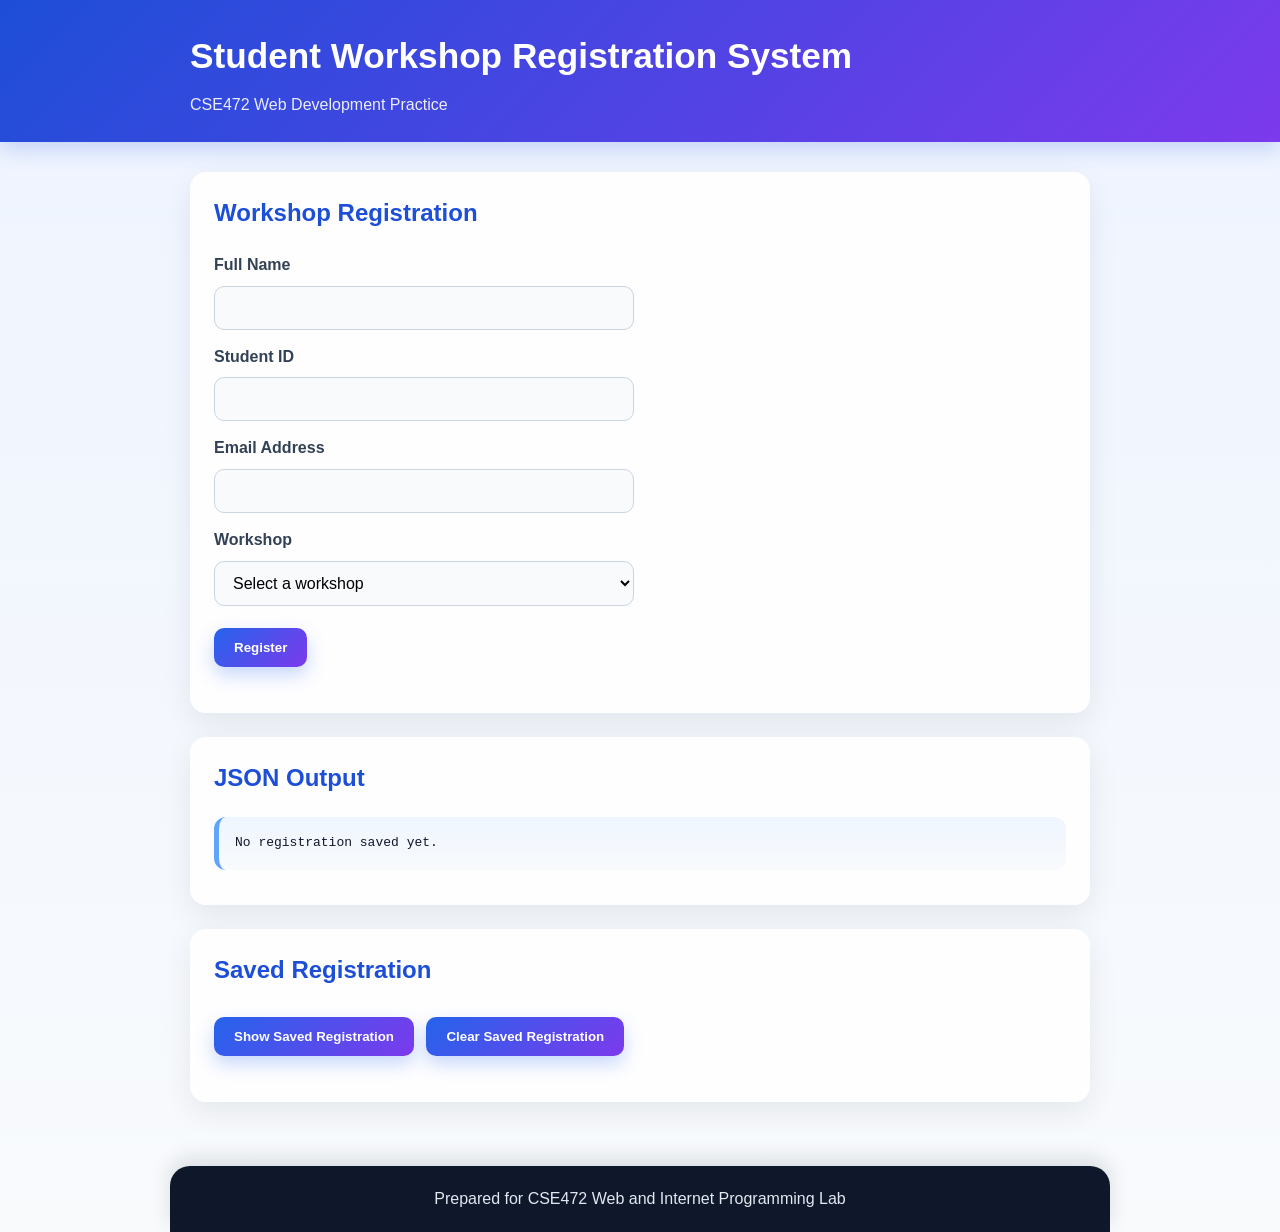
<file: labs/lab-03-forms-json/index.html>
<!doctype html>
<html lang="en">
  <head>
    <meta charset="UTF-8" />
    <meta name="viewport" content="width=device-width, initial-scale=1.0" />
    <title>Student Workshop Registration System</title>
    <link rel="stylesheet" href="css/style.css" />
  </head>
  <body>
    <header>
      <h1>Student Workshop Registration System</h1>
      <p>CSE472 Web Development Practice</p>
    </header>
    <main>
      <section>
        <h2>Workshop Registration</h2>
        <form id="registrationForm">
          <label for="studentName">Full Name</label>
          <input type="text" id="studentName" name="studentName" required />

          <label for="studentId">Student ID</label>
          <input type="text" id="studentId" name="studentId" required />

          <label for="studentEmail">Email Address</label>
          <input type="email" id="studentEmail" name="studentEmail" required />

          <label for="workshop">Workshop</label>
          <select id="workshop" name="workshop" required>
            <option value="">Select a workshop</option>
            <option value="HTML Basics">HTML Basics</option>
            <option value="CSS Basics">CSS Basics</option>
            <option value="JavaScript Basics">JavaScript Basics</option>
          </select>

          <button type="button" onclick="submitRegistration()">Register</button>
          <p id="formMessage"></p>
        </form>
      </section>
      <section>
        <h2>JSON Output</h2>
        <pre id="jsonOutput">No registration saved yet.</pre>
      </section>
      <section>
        <h2>Saved Registration</h2>
        <button type="button" onclick="showSavedRegistration()">
          Show Saved Registration
        </button>
        <button type="button" onclick="clearRegistration()">
          Clear Saved Registration
        </button>
        <p id="savedMessage"></p>
      </section>
    </main>
    <footer><p>Prepared for CSE472 Web and Internet Programming Lab</p></footer>
    <script src="js/script.js"></script>
  </body>
</html>
</file>
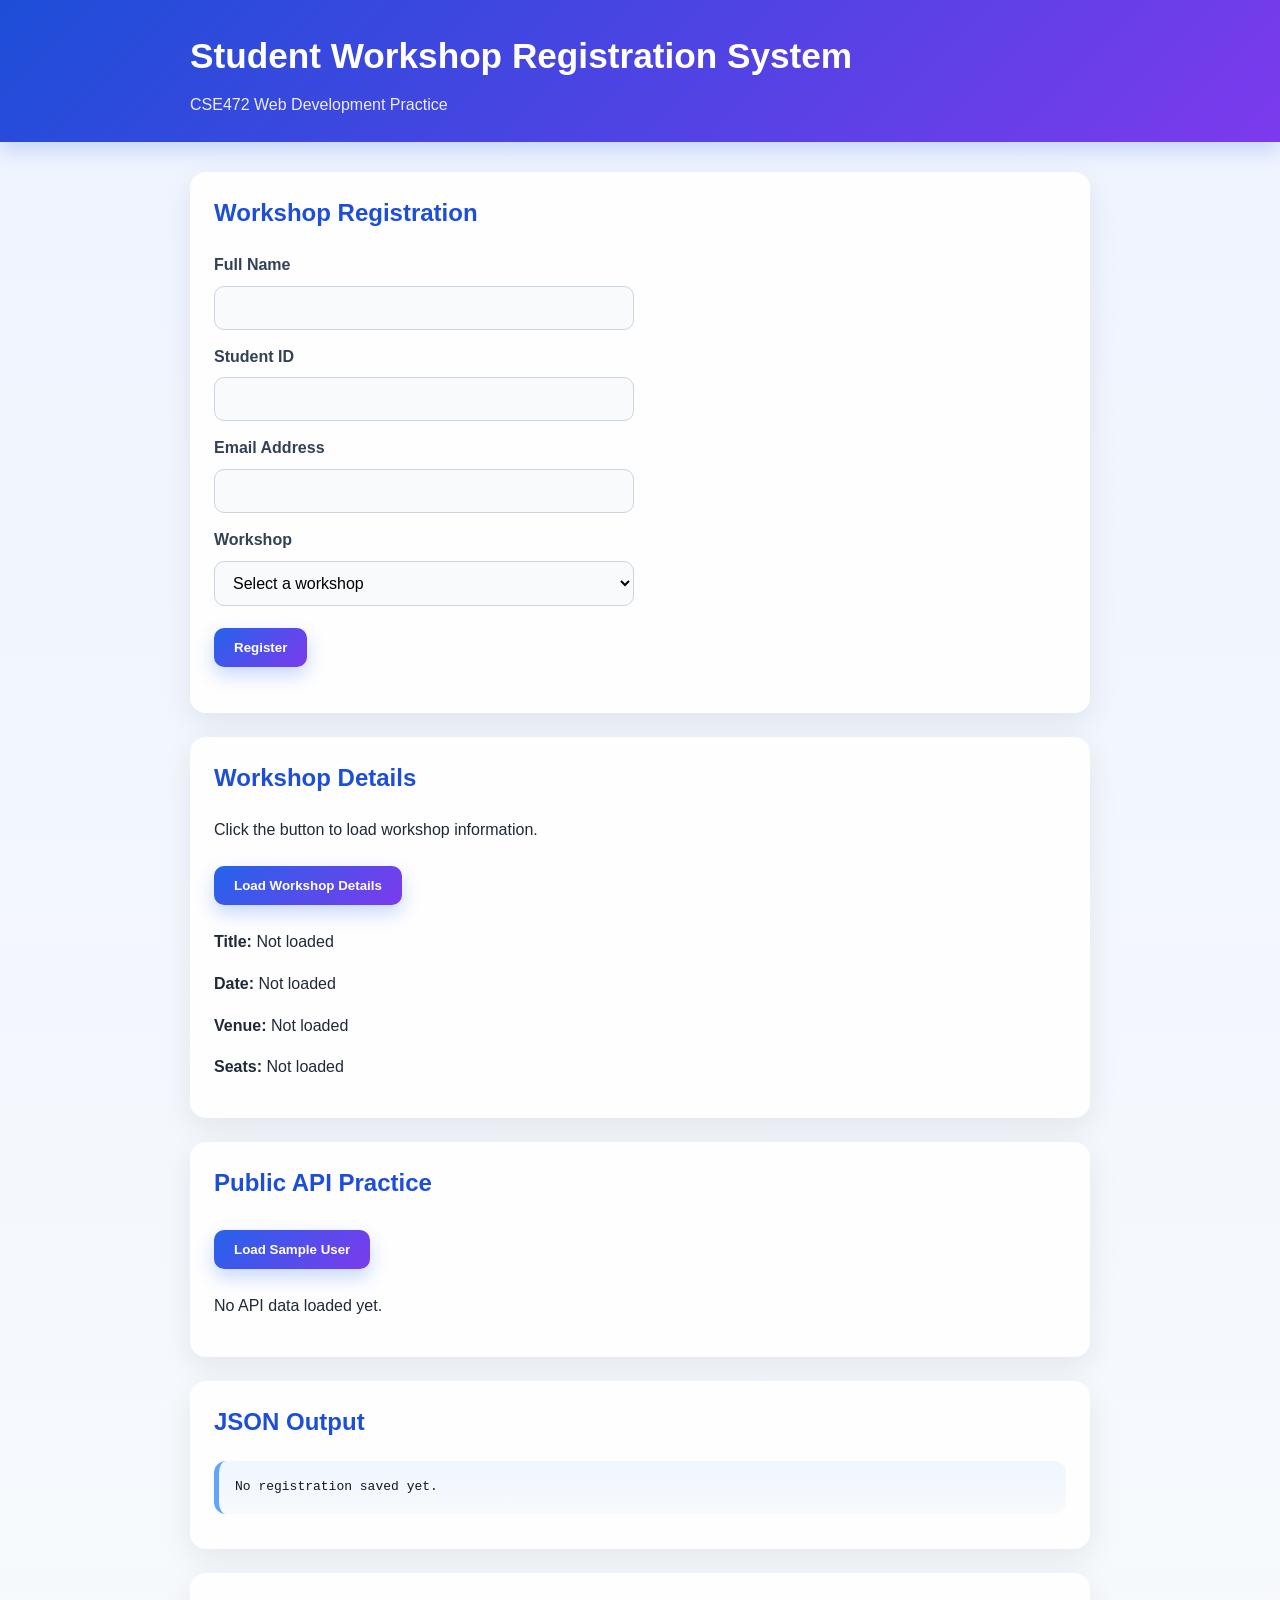
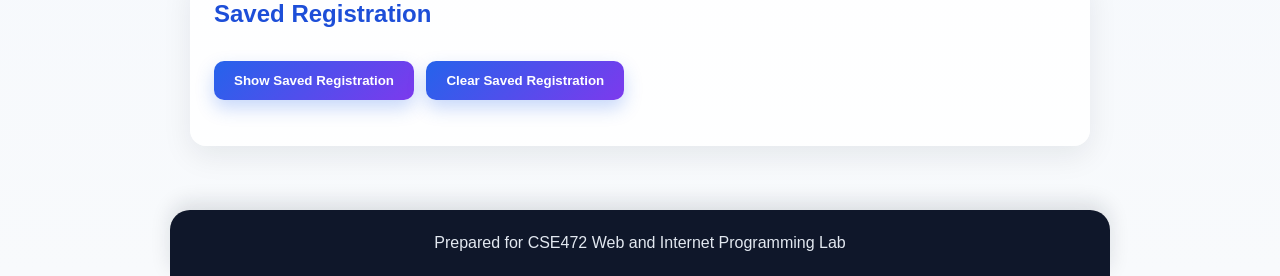
<file: labs/lab-04-fetch-api/index.html>
<!doctype html>
<html lang="en">
  <head>
    <meta charset="UTF-8" />
    <meta name="viewport" content="width=device-width, initial-scale=1.0" />
    <title>Student Workshop Registration System</title>
    <link rel="stylesheet" href="css/style.css" />
  </head>
  <body>
    <header>
      <h1>Student Workshop Registration System</h1>
      <p>CSE472 Web Development Practice</p>
    </header>
    <main>
      <section>
        <h2>Workshop Registration</h2>
        <form id="registrationForm">
          <label for="studentName">Full Name</label>
          <input type="text" id="studentName" name="studentName" required />

          <label for="studentId">Student ID</label>
          <input type="text" id="studentId" name="studentId" required />

          <label for="studentEmail">Email Address</label>
          <input type="email" id="studentEmail" name="studentEmail" required />

          <label for="workshop">Workshop</label>
          <select id="workshop" name="workshop" required>
            <option value="">Select a workshop</option>
            <option value="HTML Basics">HTML Basics</option>
            <option value="CSS Basics">CSS Basics</option>
            <option value="JavaScript Basics">JavaScript Basics</option>
          </select>

          <button type="button" onclick="submitRegistration()">Register</button>
          <p id="formMessage"></p>
        </form>
      </section>
      <section class="card">
        <h2>Workshop Details</h2>
        <p>Click the button to load workshop information.</p>
        <button type="button" onclick="loadWorkshop()">
          Load Workshop Details
        </button>
        <p>
          <strong>Title:</strong> <span id="workshopTitle">Not loaded</span>
        </p>
        <p><strong>Date:</strong> <span id="workshopDate">Not loaded</span></p>
        <p>
          <strong>Venue:</strong> <span id="workshopVenue">Not loaded</span>
        </p>
        <p>
          <strong>Seats:</strong> <span id="workshopSeats">Not loaded</span>
        </p>
        <!-- <p>
          <span id="workshopInstructor">Not loaded</span>
        </p> -->
        <p id="loadMessage"></p>
      </section>

      <section class="card">
        <h2>Public API Practice</h2>
        <button type="button" onclick="loadSampleUser()">
          Load Sample User
        </button>
        <p id="apiUser">No API data loaded yet.</p>
      </section>
      <section>
        <h2>JSON Output</h2>
        <pre id="jsonOutput">No registration saved yet.</pre>
      </section>
      <section>
        <h2>Saved Registration</h2>
        <button type="button" onclick="showSavedRegistration()">
          Show Saved Registration
        </button>
        <button type="button" onclick="clearRegistration()">
          Clear Saved Registration
        </button>
        <p id="savedMessage"></p>
      </section>
    </main>
    <footer><p>Prepared for CSE472 Web and Internet Programming Lab</p></footer>
    <script src="js/script.js"></script>
  </body>
</html>
</file>
<file: labs/lab-03-forms-json/css/style.css>
body {
  font-family: Arial, sans-serif;
  line-height: 1.6;
  margin: 0;
  color: #1f2937;
  background: linear-gradient(180deg, #eef4ff 0%, #f8fafc 100%);
}

header {
  background: linear-gradient(135deg, #1d4ed8, #7c3aed);
  color: #ffffff;
  padding: 28px 20px 24px;
  box-shadow: 0 8px 20px rgba(29, 78, 216, 0.2);
}

header h1 {
  max-width: 900px;
  margin: 0 auto 8px;
  font-size: 2.2rem;
}

header p {
  max-width: 900px;
  margin: 0 auto;
  font-size: 1rem;
  opacity: 0.9;
}

main,
footer {
  max-width: 900px;
  margin: 0 auto;
  padding: 20px;
}

main {
  padding-top: 30px;
}

section {
  margin-bottom: 24px;
  padding: 22px 24px;
  border: none;
  border-radius: 16px;
  background: rgba(255, 255, 255, 0.92);
  box-shadow: 0 10px 30px rgba(15, 23, 42, 0.08);
}

section h2 {
  margin-top: 0;
  color: #1d4ed8;
}

label {
  display: block;
  margin-top: 12px;
  font-weight: 600;
  color: #334155;
}

input,
select {
  display: block;
  width: 100%;
  max-width: 420px;
  padding: 12px 14px;
  margin: 8px 0 14px;
  border: 1px solid #cbd5e1;
  border-radius: 10px;
  background-color: #f8fafc;
  font-size: 1rem;
  box-sizing: border-box;
  transition: border-color 0.2s ease, box-shadow 0.2s ease;
}

input:focus,
select:focus {
  outline: none;
  border-color: #60a5fa;
  box-shadow: 0 0 0 4px rgba(96, 165, 250, 0.18);
}

#studentId {
  letter-spacing: 0.04em;
}

button {
  padding: 12px 20px;
  margin: 8px 8px 8px 0;
  border: none;
  border-radius: 10px;
  background: linear-gradient(135deg, #2563eb, #7c3aed);
  color: #ffffff;
  font-weight: 700;
  cursor: pointer;
  transition: transform 0.2s ease, box-shadow 0.2s ease;
  box-shadow: 0 8px 18px rgba(37, 99, 235, 0.25);
}

button:hover {
  transform: translateY(-1px);
}

pre {
  padding: 16px;
  background: linear-gradient(180deg, #eff6ff, #f8fafc);
  border-left: 5px solid #60a5fa;
  border-radius: 12px;
  white-space: pre-wrap;
  color: #0f172a;
}

footer {
  background: #0f172a;
  color: #e2e8f0;
  text-align: center;
  border-radius: 20px 20px 0 0;
  margin-top: 20px;
  box-shadow: 0 -8px 20px rgba(15, 23, 42, 0.12);
}

footer p {
  margin: 0;
}
</file>
<file: labs/lab-04-fetch-api/css/style.css>
body {
  font-family: Arial, sans-serif;
  line-height: 1.6;
  margin: 0;
  color: #1f2937;
  background: linear-gradient(180deg, #eef4ff 0%, #f8fafc 100%);
}

header {
  background: linear-gradient(135deg, #1d4ed8, #7c3aed);
  color: #ffffff;
  padding: 28px 20px 24px;
  box-shadow: 0 8px 20px rgba(29, 78, 216, 0.2);
}

header h1 {
  max-width: 900px;
  margin: 0 auto 8px;
  font-size: 2.2rem;
}

header p {
  max-width: 900px;
  margin: 0 auto;
  font-size: 1rem;
  opacity: 0.9;
}

main,
footer {
  max-width: 900px;
  margin: 0 auto;
  padding: 20px;
}

main {
  padding-top: 30px;
}

section {
  margin-bottom: 24px;
  padding: 22px 24px;
  border: none;
  border-radius: 16px;
  background: rgba(255, 255, 255, 0.92);
  box-shadow: 0 10px 30px rgba(15, 23, 42, 0.08);
}

section h2 {
  margin-top: 0;
  color: #1d4ed8;
}

label {
  display: block;
  margin-top: 12px;
  font-weight: 600;
  color: #334155;
}

input,
select {
  display: block;
  width: 100%;
  max-width: 420px;
  padding: 12px 14px;
  margin: 8px 0 14px;
  border: 1px solid #cbd5e1;
  border-radius: 10px;
  background-color: #f8fafc;
  font-size: 1rem;
  box-sizing: border-box;
  transition: border-color 0.2s ease, box-shadow 0.2s ease;
}

input:focus,
select:focus {
  outline: none;
  border-color: #60a5fa;
  box-shadow: 0 0 0 4px rgba(96, 165, 250, 0.18);
}

#studentId {
  letter-spacing: 0.04em;
}

button {
  padding: 12px 20px;
  margin: 8px 8px 8px 0;
  border: none;
  border-radius: 10px;
  background: linear-gradient(135deg, #2563eb, #7c3aed);
  color: #ffffff;
  font-weight: 700;
  cursor: pointer;
  transition: transform 0.2s ease, box-shadow 0.2s ease;
  box-shadow: 0 8px 18px rgba(37, 99, 235, 0.25);
}

button:hover {
  transform: translateY(-1px);
}

pre {
  padding: 16px;
  background: linear-gradient(180deg, #eff6ff, #f8fafc);
  border-left: 5px solid #60a5fa;
  border-radius: 12px;
  white-space: pre-wrap;
  color: #0f172a;
}

footer {
  background: #0f172a;
  color: #e2e8f0;
  text-align: center;
  border-radius: 20px 20px 0 0;
  margin-top: 20px;
  box-shadow: 0 -8px 20px rgba(15, 23, 42, 0.12);
}

footer p {
  margin: 0;
}
</file>
